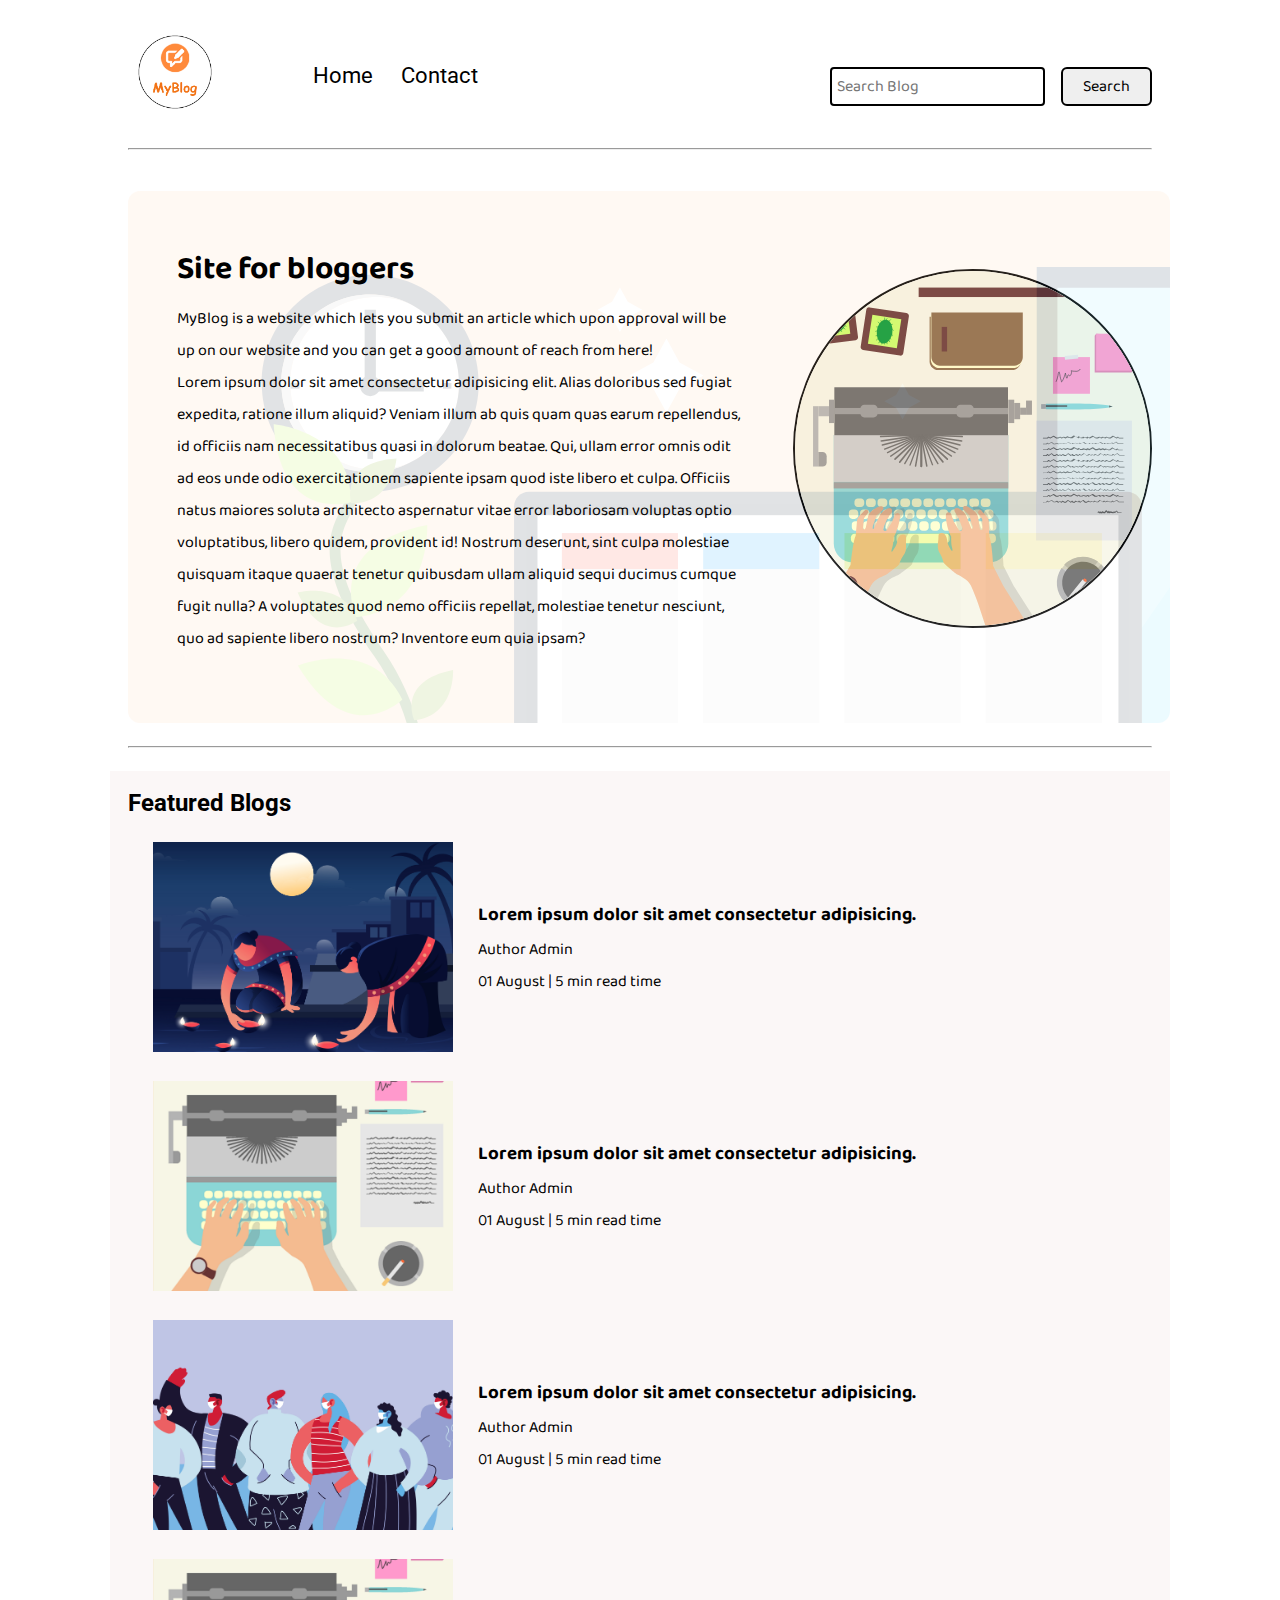
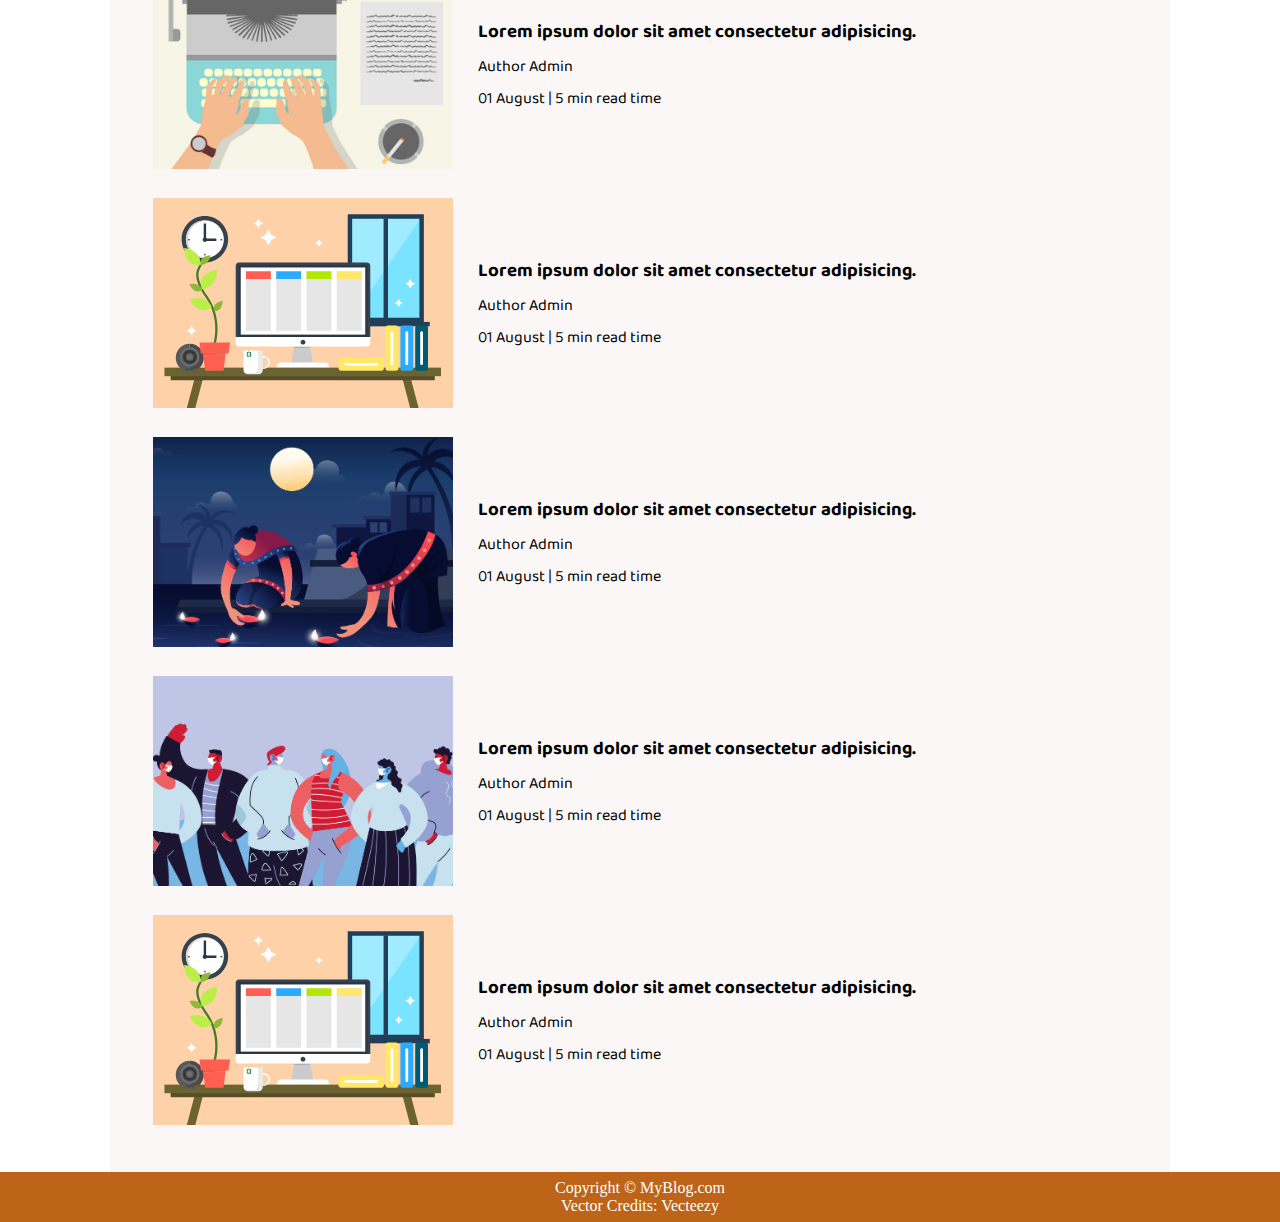
<file: index.html>
<!DOCTYPE html>
<html lang="en">

<head>
    <meta charset="UTF-8">
    <meta name="viewport" content="width=device-width, initial-scale=1.0">
    <link rel="stylesheet" href="css/utils.css">
    <link rel="stylesheet" href="css/style.css">
    <link rel="stylesheet" href="css/mobile.css">
    <title>MyBlog - for bloggers</title>
</head>

<body>
    <nav class="navigation max-width-1 m-auto">
        <div class="nav-left">
            <a href="/">
                <span><img src="img/logo.png" width="94px" alt=""></span>
            </a>
            <ul>
                <li><a href="/">Home</a></li>
                <li><a href="/contact.html">Contact</a></li>
            </ul>
        </div>
        <div class="nav-right">
            <form action="/search.html" method="get">
                <input class="form-input" type="text" name="query" placeholder="Search Blog">
                <button class="btn">Search</button>
            </form>

        </div>

    </nav>
    <div class="max-width-1 m-auto">
        <hr>
    </div>
    <div class="m-auto content max-width-1 my-2">
        <div class="content-left">
            <h1>Site for bloggers</h1>
            <p>MyBlog is a website which lets you submit an article which upon approval will be up on our website and you
                can get a good amount of reach from here!</p>
            <p>Lorem ipsum dolor sit amet consectetur adipisicing elit. Alias doloribus sed fugiat expedita, ratione illum aliquid? Veniam illum ab quis quam quas earum repellendus, id officiis nam necessitatibus quasi in dolorum beatae. Qui, ullam error omnis odit ad eos unde odio exercitationem sapiente ipsam quod iste libero et culpa. Officiis natus maiores soluta architecto aspernatur vitae error laboriosam voluptas optio voluptatibus, libero quidem, provident id! Nostrum deserunt, sint culpa molestiae quisquam itaque quaerat tenetur quibusdam ullam aliquid sequi ducimus cumque fugit nulla? A voluptates quod nemo officiis repellat, molestiae tenetur nesciunt, quo ad sapiente libero nostrum? Inventore eum quia ipsam?</p>
        </div>
        <div class="content-right">
            <img src="img/home.svg" alt="iBlog">
        </div>
    </div>

    <div class="max-width-1 m-auto">
        <hr>
    </div>
    <div class="home-articles max-width-1 m-auto font2">
        <h2>Featured Blogs</h2>
        <div class="home-article">
            <div class="home-article-img">
                <img src="img/3.png" alt="article">
            </div>
            <div class="home-article-content font1">
                <a href="/blogpost.html">
                    <h3>Lorem ipsum dolor sit amet consectetur adipisicing.</h3>
                </a>

                <div>Author Admin</div>
                <span>01 August | 5 min read time</span>
            </div>
        </div>
        <div class="home-article">
            <div class="home-article-img">
                <img src="img/1.png" alt="article">
            </div>
            <div class="home-article-content font1">
                <a href="/blogpost.html">
                    <h3>Lorem ipsum dolor sit amet consectetur adipisicing.</h3>
                </a>

                <div>Author Admin</div>
                <span>01 August | 5 min read time</span>
            </div>
        </div>
        <div class="home-article">
            <div class="home-article-img">
                <img src="img/2.png" alt="article">
            </div>
            <div class="home-article-content font1">
                <a href="/blogpost.html">
                    <h3>Lorem ipsum dolor sit amet consectetur adipisicing.</h3>
                </a>

                <div>Author Admin</div>
                <span>01 August | 5 min read time</span>
            </div>
        </div>
        <div class="home-article">
            <div class="home-article-img">
                <img src="img/1.png" alt="article">
            </div>
            <div class="home-article-content font1">
                <a href="/blogpost.html">
                    <h3>Lorem ipsum dolor sit amet consectetur adipisicing.</h3>
                </a>

                <div>Author Admin</div>
                <span>01 August | 5 min read time</span>
            </div>
        </div>
        <div class="home-article">
            <div class="home-article-img">
                <img src="img/11.svg" alt="article">
            </div>
            <div class="home-article-content font1">
                <a href="/blogpost.html">
                    <h3>Lorem ipsum dolor sit amet consectetur adipisicing.</h3>
                </a>

                <div>Author Admin</div>
                <span>01 August | 5 min read time</span>
            </div>
        </div>
        <div class="home-article">
            <div class="home-article-img">
                <img src="img/3.png" alt="article">
            </div>
            <div class="home-article-content font1">
                <a href="/blogpost.html">
                    <h3>Lorem ipsum dolor sit amet consectetur adipisicing.</h3>
                </a>

                <div>Author Admin</div>
                <span>01 August | 5 min read time</span>
            </div>
        </div>
        <div class="home-article">
            <div class="home-article-img">
                <img src="img/2.png" alt="article">
            </div>
            <div class="home-article-content font1">
                <a href="/blogpost.html">
                    <h3>Lorem ipsum dolor sit amet consectetur adipisicing.</h3>
                </a>

                <div>Author Admin</div>
                <span>01 August | 5 min read time</span>
            </div>
        </div>
        <div class="home-article">
            <div class="home-article-img">
                <img src="img/11.svg" alt="article">
            </div>
            <div class="home-article-content font1">
                <a href="/blogpost.html">
                    <h3>Lorem ipsum dolor sit amet consectetur adipisicing.</h3>
                </a>

                <div>Author Admin</div>
                <span>01 August | 5 min read time</span>
            </div>
        </div>

    </div>

    <div class="footer">
        <p>Copyright &copy; MyBlog.com </p>
        <a href="https://www.vecteezy.com/free-vector/typewriter" style="text-decoration: none;">Vector Credits: Vecteezy</a>
    </div>
</body>

</html>
</file>
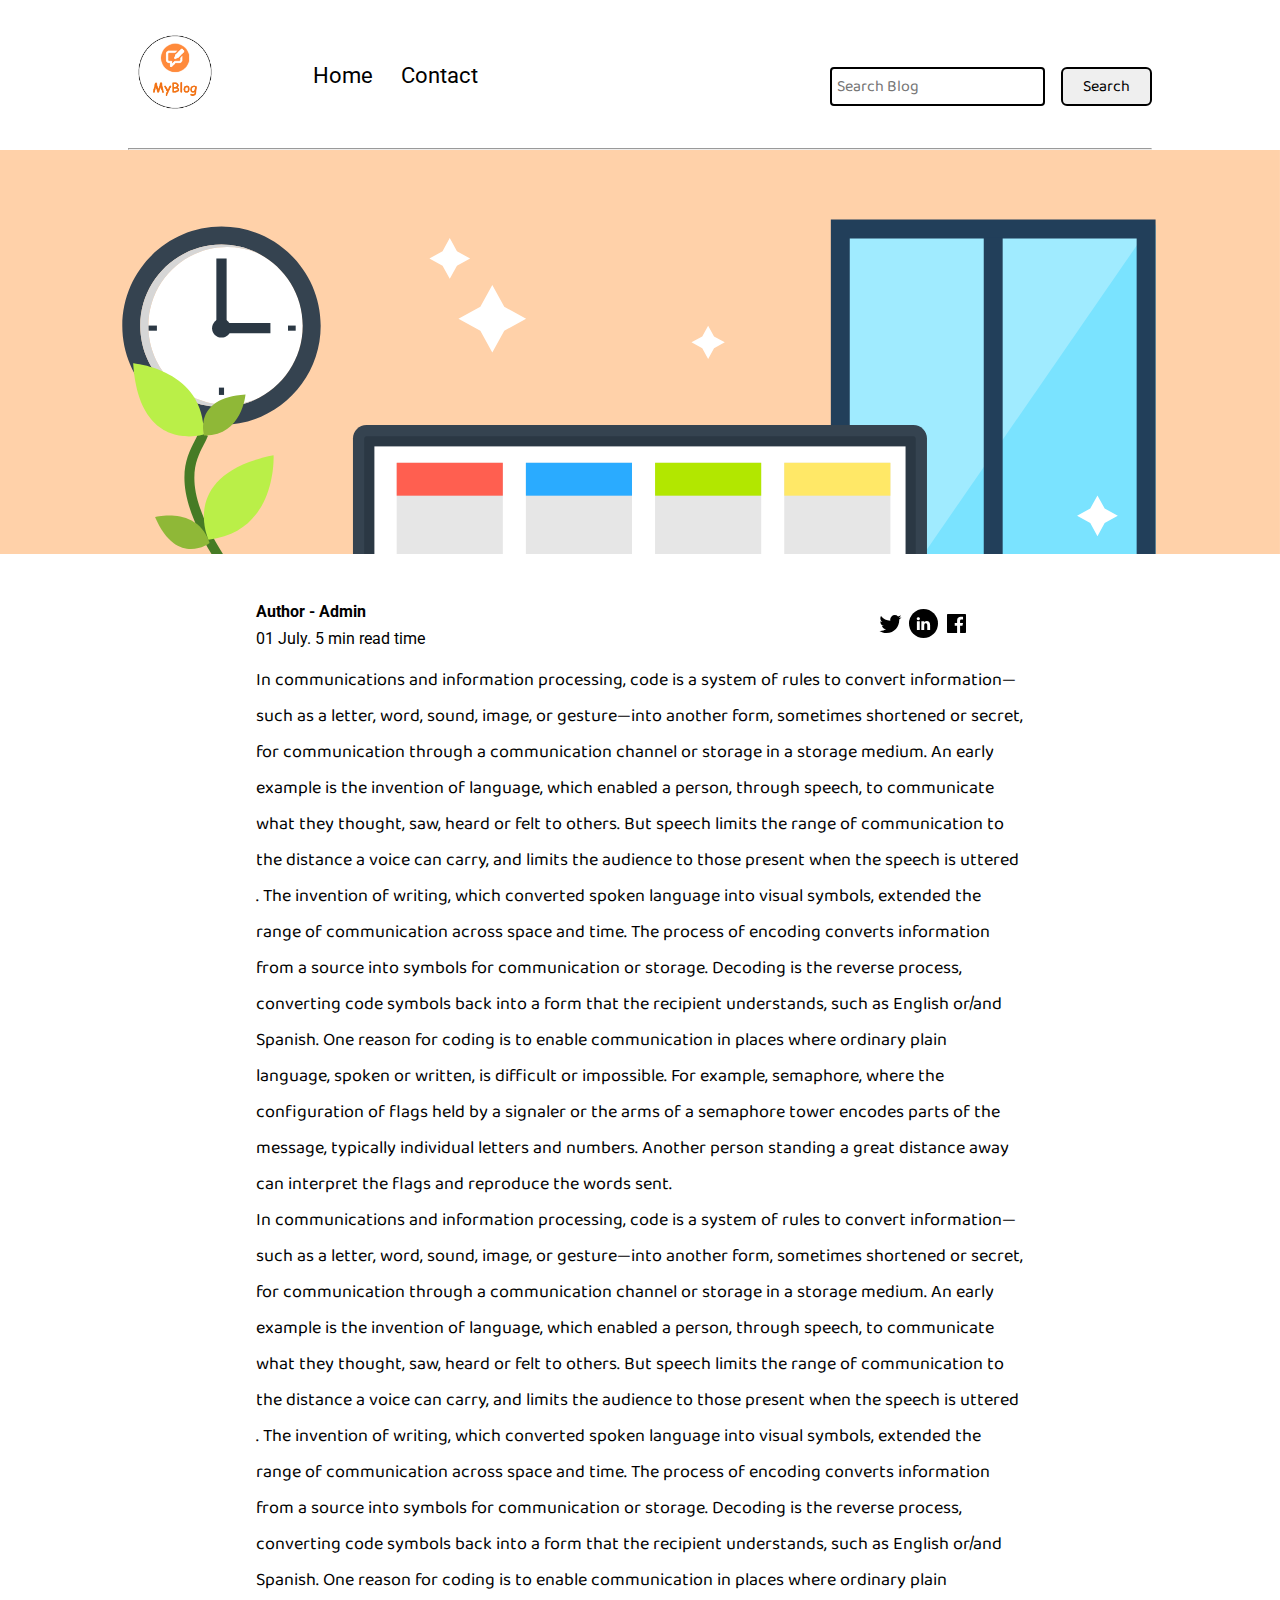
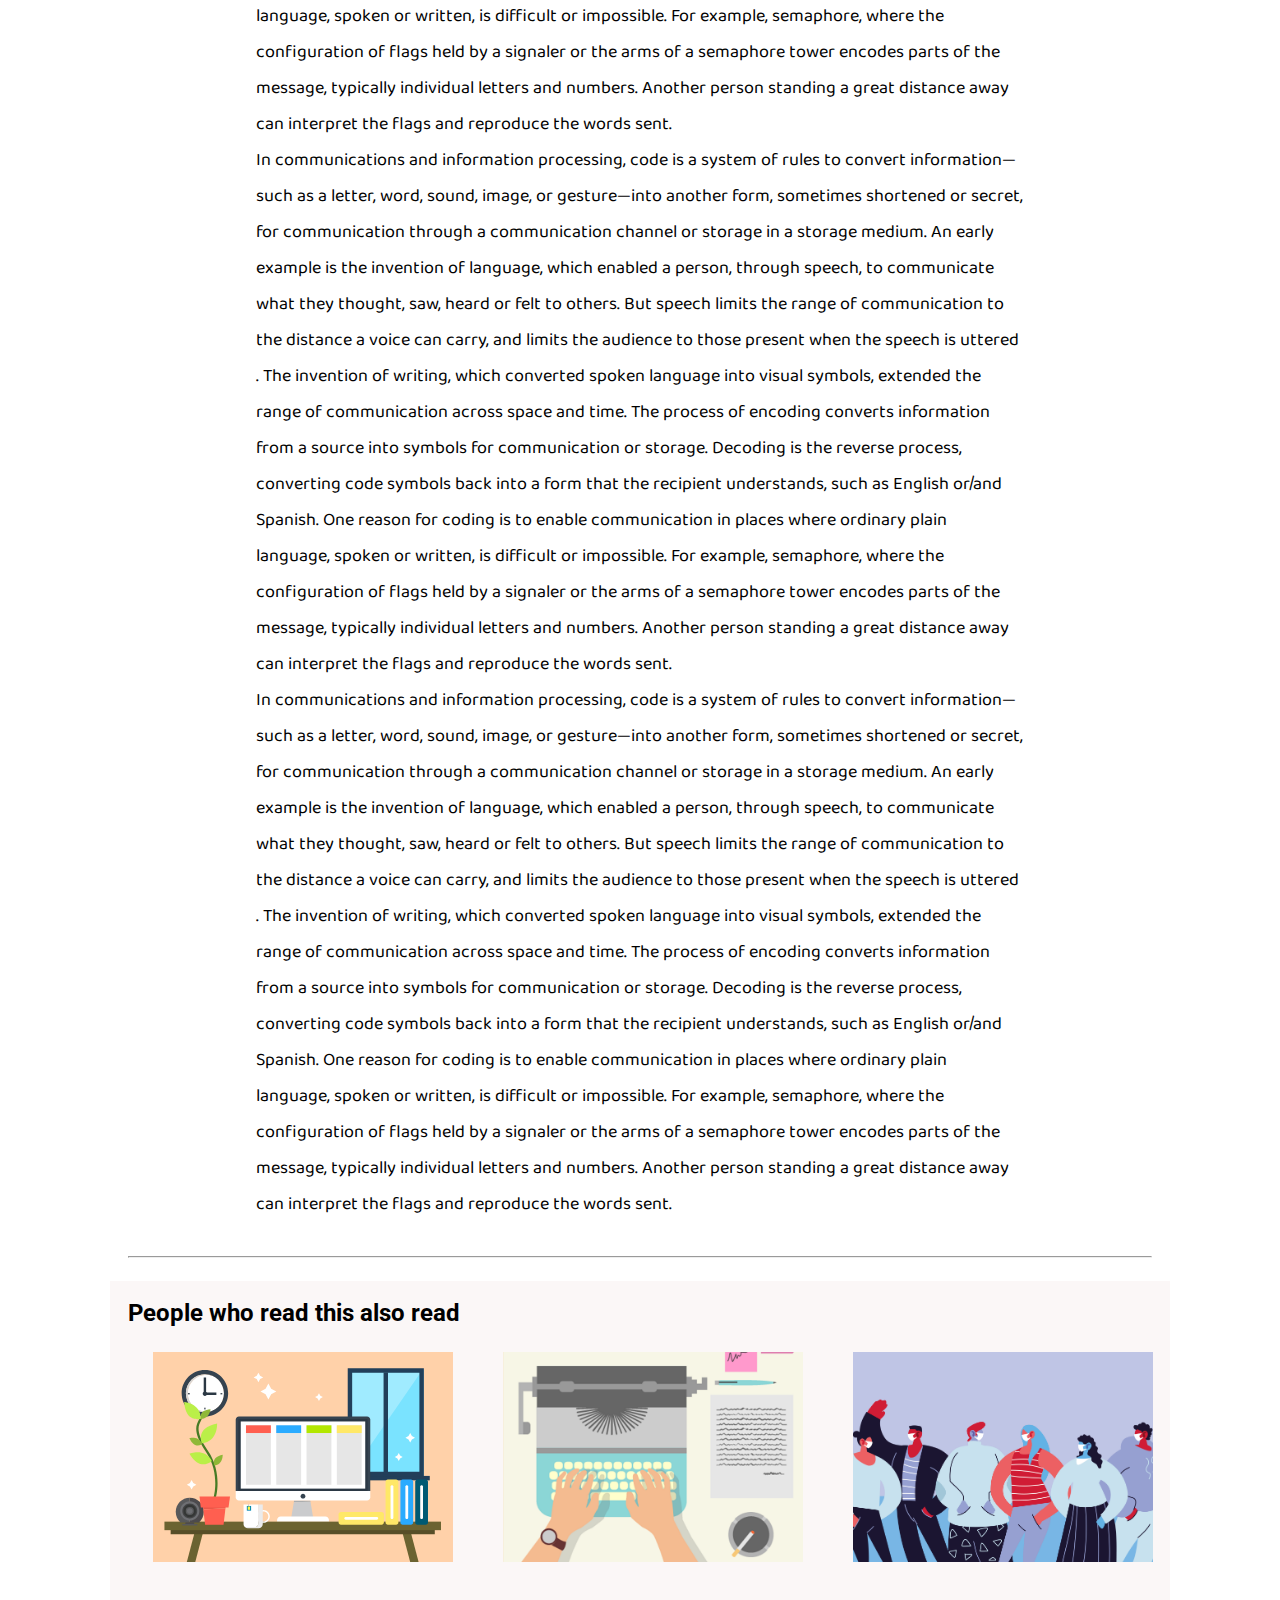
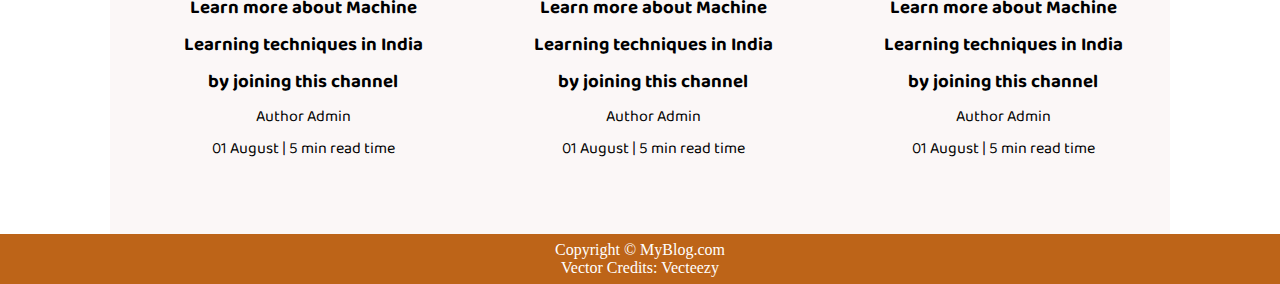
<file: blogpost.html>
<!DOCTYPE html>
<html lang="en">
<head>
    <meta charset="UTF-8">
    <meta name="viewport" content="width=device-width, initial-scale=1.0">
    <link rel="stylesheet" href="css/utils.css">
    <link rel="stylesheet" href="css/style.css">
    <link rel="stylesheet" href="css/blogpost.css">
    <link rel="stylesheet" href="css/mobile.css">
    <title>iBlog - Heaven for bloggers</title>
</head>
<body>
    <nav class="navigation max-width-1 m-auto">
        <div class="nav-left">
            <a href="/">
                <span><img src="img/logo.png" width="94px" alt=""></span>
            </a>
            <ul>
                <li><a href="/">Home</a></li>
                <li><a href="/contact.html">Contact</a></li>
            </ul>
        </div>
        <div class="nav-right">
            <form action="/search.html" method="get">
                <input class="form-input" type="text" name="query" placeholder="Search Blog">
                <button class="btn">Search</button>
            </form>

        </div>

    </nav>
    <div class="max-width-1 m-auto">
        <hr>
    </div>
    <div class="post-img">
        <img src="img/11.svg" alt="">
    </div>
    <div class="m-auto blog-post-content max-width-2 m-auto my-2">
        <div class="blogpost-meta">
            <div class="author-info">
                <div>
                <b>
                  Author - Admin
                </b>
                </div>
                <div>01 July. 5 min read time</div>
            </div>
            <div class="social">
                <svg width="29" height="29" class="hk"><path d="M22.05 7.54a4.47 4.47 0 0 0-3.3-1.46 4.53 4.53 0 0 0-4.53 4.53c0 .35.04.7.08 1.05A12.9 12.9 0 0 1 5 6.89a5.1 5.1 0 0 0-.65 2.26c.03 1.6.83 2.99 2.02 3.79a4.3 4.3 0 0 1-2.02-.57v.08a4.55 4.55 0 0 0 3.63 4.44c-.4.08-.8.13-1.21.16l-.81-.08a4.54 4.54 0 0 0 4.2 3.15 9.56 9.56 0 0 1-5.66 1.94l-1.05-.08c2 1.27 4.38 2.02 6.94 2.02 8.3 0 12.86-6.9 12.84-12.85.02-.24 0-.43 0-.65a8.68 8.68 0 0 0 2.26-2.34c-.82.38-1.7.62-2.6.72a4.37 4.37 0 0 0 1.95-2.51c-.84.53-1.81.9-2.83 1.13z"></path></svg>

                <svg style="background: black;
                border-radius: 21px;" width="29" height="29" viewBox="0 0 29 29" fill="none" class="hk"><path d="M5 6.36C5 5.61 5.63 5 6.4 5h16.2c.77 0 1.4.61 1.4 1.36v16.28c0 .75-.63 1.36-1.4 1.36H6.4c-.77 0-1.4-.6-1.4-1.36V6.36z"></path><path fill-rule="evenodd" clip-rule="evenodd" d="M10.76 20.9v-8.57H7.89v8.58h2.87zm-1.44-9.75c1 0 1.63-.65 1.63-1.48-.02-.84-.62-1.48-1.6-1.48-.99 0-1.63.64-1.63 1.48 0 .83.62 1.48 1.59 1.48h.01zM12.35 20.9h2.87v-4.79c0-.25.02-.5.1-.7.2-.5.67-1.04 1.46-1.04 1.04 0 1.46.8 1.46 1.95v4.59h2.87v-4.92c0-2.64-1.42-3.87-3.3-3.87-1.55 0-2.23.86-2.61 1.45h.02v-1.24h-2.87c.04.8 0 8.58 0 8.58z" fill="#fff"></path></svg>

                <svg width="29" height="29" class="hk"><path d="M23.2 5H5.8a.8.8 0 0 0-.8.8V23.2c0 .44.35.8.8.8h9.3v-7.13h-2.38V13.9h2.38v-2.38c0-2.45 1.55-3.66 3.74-3.66 1.05 0 1.95.08 2.2.11v2.57h-1.5c-1.2 0-1.48.57-1.48 1.4v1.96h2.97l-.6 2.97h-2.37l.05 7.12h5.1a.8.8 0 0 0 .79-.8V5.8a.8.8 0 0 0-.8-.79"></path></svg>

            </div>
        </div>
         <p class="font1">In communications and information processing, code is a system of rules to convert information—such as a letter, word, sound, image, or gesture—into another form, sometimes shortened or secret, for communication through a communication channel or storage in a storage medium. An early example is the invention of language, which enabled a person, through speech, to communicate what they thought, saw, heard or felt to others. But speech limits the range of communication to the distance a voice can carry, and limits the audience to those present when the speech is uttered . The invention of writing, which converted spoken language into visual symbols, extended the range of communication across space and time.

            The process of encoding converts information from a source into symbols for communication or storage. Decoding is the reverse process, converting code symbols back into a form that the recipient understands, such as English or/and Spanish.
            
            One reason for coding is to enable communication in places where ordinary plain language, spoken or written, is difficult or impossible. For example, semaphore, where the configuration of flags held by a signaler or the arms of a semaphore tower encodes parts of the message, typically individual letters and numbers. Another person standing a great distance away can interpret the flags and reproduce the words sent.</p>
         <p class="font1">In communications and information processing, code is a system of rules to convert information—such as a letter, word, sound, image, or gesture—into another form, sometimes shortened or secret, for communication through a communication channel or storage in a storage medium. An early example is the invention of language, which enabled a person, through speech, to communicate what they thought, saw, heard or felt to others. But speech limits the range of communication to the distance a voice can carry, and limits the audience to those present when the speech is uttered . The invention of writing, which converted spoken language into visual symbols, extended the range of communication across space and time.

            The process of encoding converts information from a source into symbols for communication or storage. Decoding is the reverse process, converting code symbols back into a form that the recipient understands, such as English or/and Spanish.
            
            One reason for coding is to enable communication in places where ordinary plain language, spoken or written, is difficult or impossible. For example, semaphore, where the configuration of flags held by a signaler or the arms of a semaphore tower encodes parts of the message, typically individual letters and numbers. Another person standing a great distance away can interpret the flags and reproduce the words sent.</p>
         <p class="font1">In communications and information processing, code is a system of rules to convert information—such as a letter, word, sound, image, or gesture—into another form, sometimes shortened or secret, for communication through a communication channel or storage in a storage medium. An early example is the invention of language, which enabled a person, through speech, to communicate what they thought, saw, heard or felt to others. But speech limits the range of communication to the distance a voice can carry, and limits the audience to those present when the speech is uttered . The invention of writing, which converted spoken language into visual symbols, extended the range of communication across space and time.

            The process of encoding converts information from a source into symbols for communication or storage. Decoding is the reverse process, converting code symbols back into a form that the recipient understands, such as English or/and Spanish.
            
            One reason for coding is to enable communication in places where ordinary plain language, spoken or written, is difficult or impossible. For example, semaphore, where the configuration of flags held by a signaler or the arms of a semaphore tower encodes parts of the message, typically individual letters and numbers. Another person standing a great distance away can interpret the flags and reproduce the words sent.</p>
         <p class="font1">In communications and information processing, code is a system of rules to convert information—such as a letter, word, sound, image, or gesture—into another form, sometimes shortened or secret, for communication through a communication channel or storage in a storage medium. An early example is the invention of language, which enabled a person, through speech, to communicate what they thought, saw, heard or felt to others. But speech limits the range of communication to the distance a voice can carry, and limits the audience to those present when the speech is uttered . The invention of writing, which converted spoken language into visual symbols, extended the range of communication across space and time.

            The process of encoding converts information from a source into symbols for communication or storage. Decoding is the reverse process, converting code symbols back into a form that the recipient understands, such as English or/and Spanish.
            
            One reason for coding is to enable communication in places where ordinary plain language, spoken or written, is difficult or impossible. For example, semaphore, where the configuration of flags held by a signaler or the arms of a semaphore tower encodes parts of the message, typically individual letters and numbers. Another person standing a great distance away can interpret the flags and reproduce the words sent.</p>
    </div>

    <div class="max-width-1 m-auto"><hr></div>
    <div class="home-articles max-width-1 m-auto font2">
        <h2>People who read this also read</h2>
        <div class="row">

       
        <div class="home-article more-post">
            <div class="home-article-img">
                <img src="img/11.svg" alt="article">
            </div>
            <div class="home-article-content font1 center">
                <a href="/blogpost.html"><h3>Learn more about Machine Learning techniques in India by joining this channel</h3></a>
                
                <div>Author Admin</div>
                <span>01 August | 5 min read time</span>
            </div>
        </div>
        <div class="home-article more-post">
            <div class="home-article-img">
                <img src="img/1.png" alt="article">
            </div>
            <div class="home-article-content font1 center">
                <a href="/blogpost.html"><h3>Learn more about Machine Learning techniques in India by joining this channel</h3></a>
                
                <div>Author Admin</div>
                <span>01 August | 5 min read time</span>
            </div>
        </div>
        <div class="home-article more-post">
            <div class="home-article-img">
                <img src="img/2.png" alt="article">
            </div>
            <div class="home-article-content font1 center">
                <a href="/blogpost.html"><h3>Learn more about Machine Learning techniques in India by joining this channel</h3></a>
                
                <div>Author Admin</div>
                <span>01 August | 5 min read time</span>
            </div>
        </div>
        
    </div>
    </div>

    <div class="footer">
        <p>Copyright &copy; MyBlog.com </p>
        <a href="https://www.vecteezy.com/free-vector/typewriter" style="text-decoration: none;">Vector Credits: Vecteezy</a>
    </div>
</body>
</html>
</file>
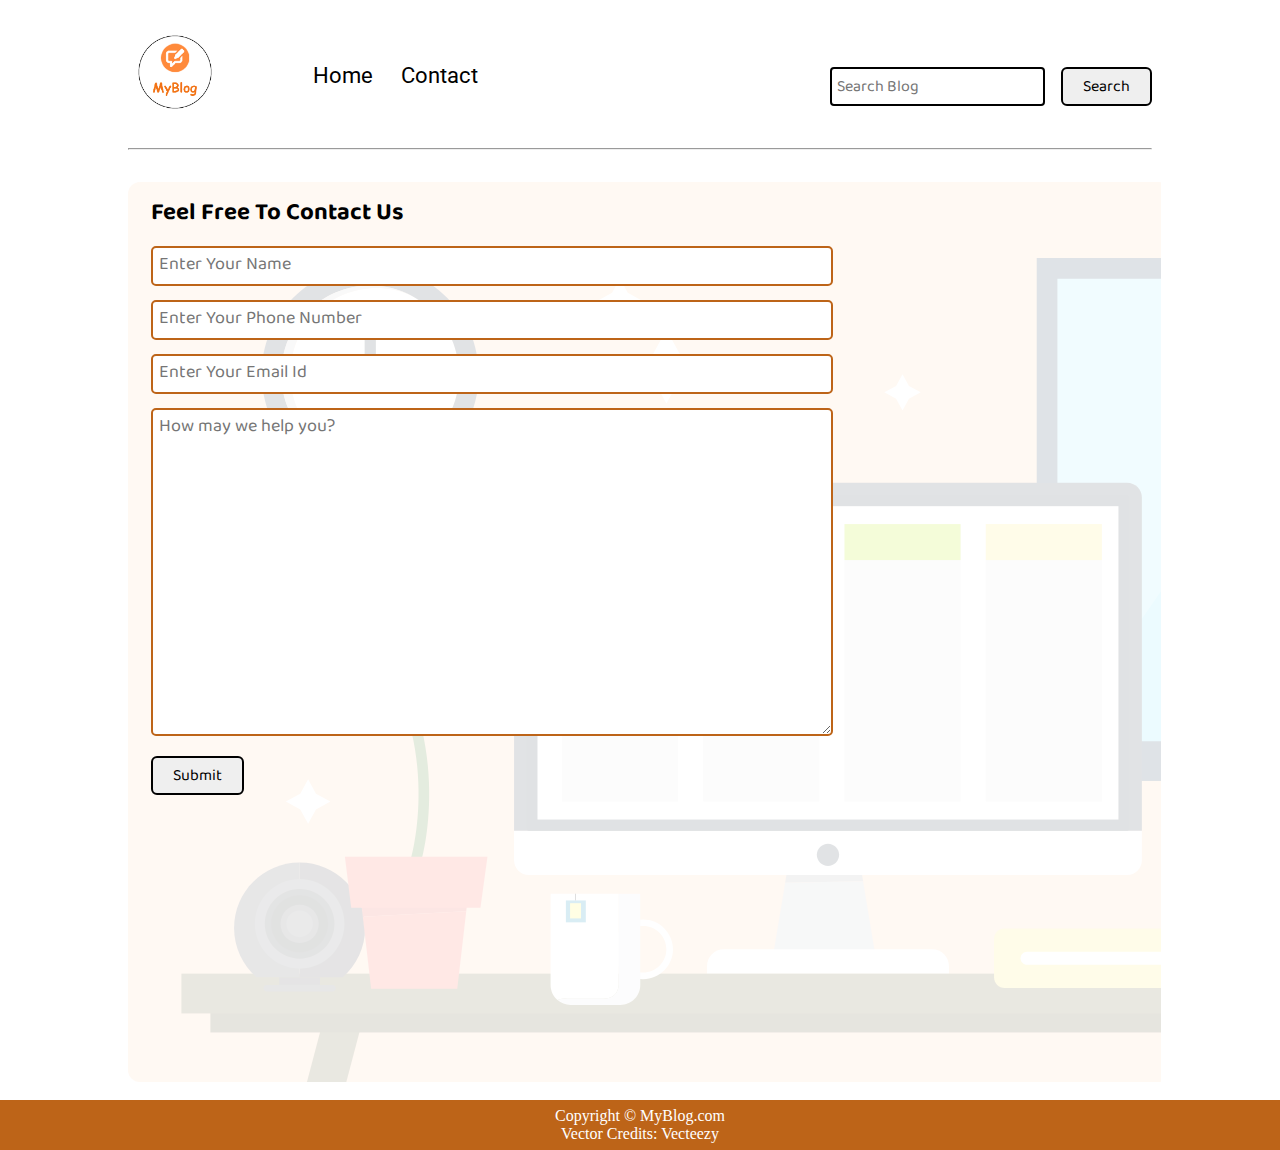
<file: contact.html>
<!DOCTYPE html>
<html lang="en">
<head>
    <meta charset="UTF-8">
    <meta name="viewport" content="width=device-width, initial-scale=1.0">
    <link rel="stylesheet" href="css/utils.css">
    <link rel="stylesheet" href="css/style.css">
    <link rel="stylesheet" href="css/contact.css">
    <link rel="stylesheet" href="css/mobile.css">
    <title>MyBlog - for bloggers</title>
</head>
<body>
    <nav class="navigation max-width-1 m-auto">
        <div class="nav-left">
            <a href="/">
                <span><img src="img/logo.png" width="94px" alt=""></span>
            </a>
            <ul>
                <li><a href="/">Home</a></li>
                <li><a href="/contact.html">Contact</a></li>
            </ul>
        </div>
        <div class="nav-right">
            <form action="/search.html" method="get">
                <input class="form-input" type="text" name="query" placeholder="Search Blog">
                <button class="btn">Search</button>
            </form>

        </div>

    </nav>
    <div class="max-width-1 m-auto">
        <hr>
    </div>
    <div class="contact-content font1 max-width-1 m-auto">
        <div class="max-width-1 m-auto mx-1">
            <h2>Feel Free To Contact Us</h2>
            <div class="contact-form">
                <div class="form-box">
                    <input type="text" placeholder="Enter Your Name">
                </div>
                <div class="form-box">
                    <input type="text" placeholder="Enter Your Phone Number">
                </div>
                <div class="form-box">
                    <input type="text" placeholder="Enter Your Email Id">
                </div>
                <div class="form-box">
                    <textarea name="" id="" cols="30" rows="9" placeholder="How may we help you?"></textarea>
                </div>
                <div class="form-box">
                    <button class="btn">Submit</button>
                </div>

            </div>
        </div>

    </div>
 

   

    <div class="footer">
        <p>Copyright &copy; MyBlog.com </p>
        <a href="https://www.vecteezy.com/free-vector/typewriter" style="text-decoration: none;">Vector Credits: Vecteezy</a>
    </div>
</body>
</html>
</file>
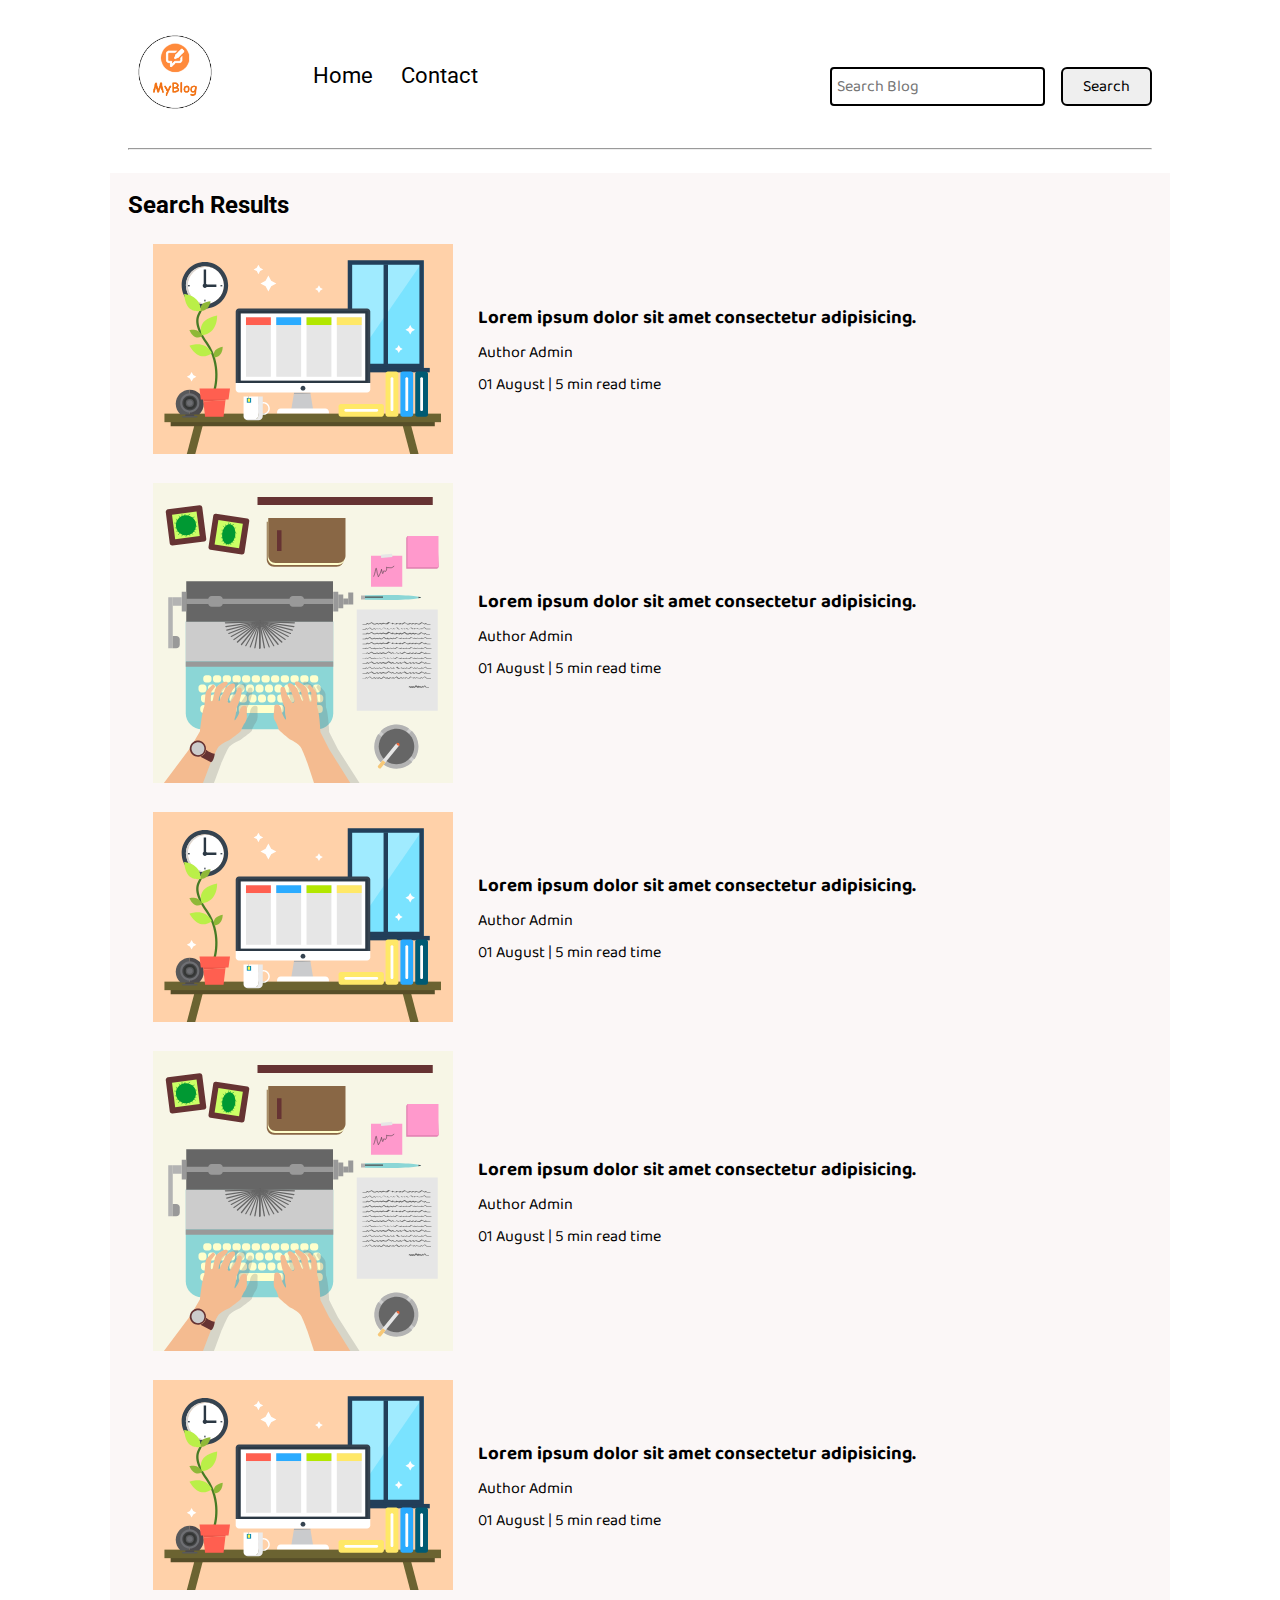
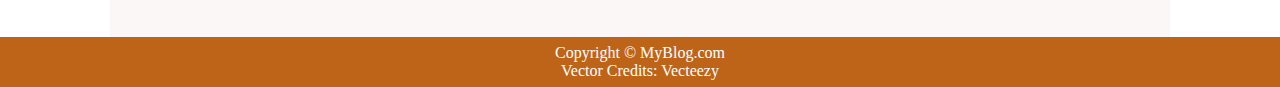
<file: search.html>
<!DOCTYPE html>
<html lang="en">
<head>
    <meta charset="UTF-8">
    <meta name="viewport" content="width=device-width, initial-scale=1.0">
    <link rel="stylesheet" href="css/utils.css">
    <link rel="stylesheet" href="css/style.css">
    <link rel="stylesheet" href="css/mobile.css">
    <title>iBlog - Heaven for bloggers</title>
</head>
<body>
    <nav class="navigation max-width-1 m-auto">
        <div class="nav-left">
            <a href="/">
                <span><img src="img/logo.png" width="94px" alt=""></span>
            </a>
            <ul>
                <li><a href="/">Home</a></li>
                <li><a href="/contact.html">Contact</a></li>
            </ul>
        </div>
        <div class="nav-right">
            <form action="/search.html" method="get">
                <input class="form-input" type="text" name="query" placeholder="Search Blog">
                <button class="btn">Search</button>
            </form>

        </div>

    </nav>
 

    <div class="max-width-1 m-auto"><hr></div>
    <div class="home-articles max-width-1 m-auto font2">
        
        <h2>Search Results</h2>
        <div class="home-article">
            <div class="home-article-img">
                <img src="img/11.svg" alt="article">
            </div>
            <div class="home-article-content font1">
                <a href="/blogpost.html"><h3>Lorem ipsum dolor sit amet consectetur adipisicing.</h3></a>
                
                <div>Author Admin</div>
                <span>01 August | 5 min read time</span>
            </div>
        </div>
        <div class="home-article">
            <div class="home-article-img">
                <img src="img/home.svg" alt="article">
            </div>
            <div class="home-article-content font1">
                <a href="/blogpost.html"><h3>Lorem ipsum dolor sit amet consectetur adipisicing.</h3></a>
                
                <div>Author Admin</div>
                <span>01 August | 5 min read time</span>
            </div>
        </div>
        <div class="home-article">
            <div class="home-article-img">
                <img src="img/11.svg" alt="article">
            </div>
            <div class="home-article-content font1">
                <a href="/blogpost.html"><h3>Lorem ipsum dolor sit amet consectetur adipisicing.</h3></a>
                
                <div>Author Admin</div>
                <span>01 August | 5 min read time</span>
            </div>
        </div>
        <div class="home-article">
            <div class="home-article-img">
                <img src="img/home.svg" alt="article">
            </div>
            <div class="home-article-content font1">
                <a href="/blogpost.html"><h3>Lorem ipsum dolor sit amet consectetur adipisicing.</h3></a>
                
                <div>Author Admin</div>
                <span>01 August | 5 min read time</span>
            </div>
        </div>
        <div class="home-article">
            <div class="home-article-img">
                <img src="img/11.svg" alt="article">
            </div>
            <div class="home-article-content font1">
                <a href="/blogpost.html"><h3>Lorem ipsum dolor sit amet consectetur adipisicing.</h3></a>
                
                <div>Author Admin</div>
                <span>01 August | 5 min read time</span>
            </div>
        </div>
         
    </div>

    <div class="footer">
        <p>Copyright &copy; MyBlog.com </p>
        <a href="https://www.vecteezy.com/free-vector/typewriter" style="text-decoration: none;">Vector Credits: Vecteezy</a>
    </div>
</body>
</html>
</file>
<file: css/utils.css>
@import url("https://fonts.googleapis.com/css2?family=Roboto&display=swap");
@import url("https://fonts.googleapis.com/css2?family=Baloo+Bhaina+2:wght@500&display=swap");
:root { 
  --main-bg-color: #bd6418;
  --font1: "Baloo Bhaina 2", cursive;
  --font2: "Roboto", sans-serif;
}

.center{
  text-align: center
}

.font1 {
  font-family: var(--font1);
}
.font2 {
  font-family: var(--font2);
}

.max-width-1 {
  max-width: 80vw;
}

.max-width-2 {
  max-width: 60vw;
}

.m-auto {
  margin: auto;
}

.mx-1{
  margin-left: 23px;
  margin-right: 23px;
}

.my-2{
  margin-top: 32px;
  margin-bottom: 32px;
}

.btn {
  padding: 0px 20px;
  padding-top: 3px;
  border: 2px solid black;
  border-radius: 6px;
  font-family: var(--font1);
  font-size: 16px;
  cursor: pointer;
  transition: all 0.3s ease-in-out;
}

.btn:hover {
  color: white;
  background: var(--main-bg-color);
}

.form-input {
  padding: 0px 5px;
  padding-top: 3px;
  font-size: 16px;
  border: 2px solid black;
  border-radius: 4px;
  margin: 0 13px;
  font-family: var(--font1);
}

.form-box input, textarea{
  width: 52vw;
  padding: 0px 6px;
  margin: 7px 0;
  font-size: 18px;
  font-family: var(--font1);
  border: 2px solid var(--main-bg-color);
    border-radius: 5px;
}
</file>
<file: css/style.css>
* {
  margin: 0;
  padding: 0; 
}

.navigation {
  margin-top: 25px;
  font-family: var(--font1);
  /* height: 74px;  */
  display: flex;
  justify-content: space-between;
  align-items: center;
}

.nav-left {
  display: flex;
}

.nav-left span {
  font-size: 35px;
  padding-top: 10px;
}

.nav-left ul {
  display: flex;
  align-items: center;
  margin: 0 77px;
  font-size: 22px;
  padding-bottom: 23px;
}

.nav-left ul li {
  list-style: none;
  margin: 0 14px;
  font-family: var(--font2);
  transition: all 0.3s ease-in-out;
}

.nav-left ul li a {
  text-decoration: none;
  color: black;
}

.nav-left ul li a:hover {
  color: var(--main-bg-color);
  font-weight: bolder;
}

.content {
  height: 100%;
  display: flex;
  margin-top: 32px;
  padding: 9px;
  position: relative;
}

.content::after {
  content: "";
  background-image: url("../img/11.svg");
  position: absolute;
  width: 100%;
  height: inherit;
  opacity: 0.15;
  border-radius: 12px;
}

.content-left {
  font-family: var(--font1);
  display: flex;
  flex-direction: column;
  justify-content: center;
  padding: 49px;
  z-index: 1;
}

.content-right {
  display: flex;
  align-items: center;
  justify-content: center;
}

.content-right img {
  height: 355px;
  border: 2px solid black;
  border-radius: 200px;
}

.home-articles {
  padding: 18px;
  background-color: rgb(248, 239, 239, 0.5);
  margin-top: 23px;
  position: relative;
}

.year-box {
  position: absolute;  
  right: 0px;
  top: 100px;
  width: 234px;
  height: 255px;
  font-size: 18px;
}

.year-box div {
  margin: 12px 0px;
}

.home-article {
  display: flex;
  margin: 25px;
}

.home-article img {
  width: 300px;
}

.home-article-content {
  align-self: center;
  padding: 25px;
}

.home-article-content a {
  text-decoration: none;
  color: black;
}
/* .home-articles{} */
.footer {
  height: 50px;
  background-color: var(--main-bg-color);
  display: flex;
  align-items: center;
  justify-content: center;
  color: white;
  flex-direction: column;
}

.footer a {
  color: white;
}
</file>
<file: css/mobile.css>
@media screen and (max-width: 1200px) {
  .navigation {
    flex-direction: column;
    margin-bottom: 23px;
  }

  .nav-left {
    flex-direction: column;
    text-align: center;
  }

  .content-right {
    display: none;
  }

  .home-article {
    flex-direction: column;
  }

  .home-article-img {
    text-align: center;
  }

  .year-box {
    top: 25px;
    left: 60vw;
    font-size: 11px;
    display: flex;
  }

  .year-box div {
    padding: 0 3px;
    margin: 0;
  }

  .home-article img {
    width: 70vw;
  }
  .form-input {
    width: 50%;
  }
  .form-box input,
  textarea {
    width: 66vw;
  }
  .row {
    flex-direction: column;
  }
  .social {
    padding: 0;
  }
  .post-img {
    height: auto;
  }
  .adjust-year {
    position: static;
    height: auto;
    padding: 12px 0px;
    display: flex;
    justify-content: flex-end;
    width: 100%;
  }
}
</file>
<file: css/blogpost.css>
.post-img{
    height: 404px;
    overflow: hidden; 
}
.post-img img{
    width: 100%;
}
/* .blog-post-content{
    background-color: rgba(202, 202, 202, 0.522);
    padding: 10px 35px;
} */
.blog-post-content h1{
    text-align: center;
}
.blog-post-content p{
    font-size: 18px; 
}

.row{
    display: flex;
}
.more-post{
    flex-direction: column; 
    align-items: center;
}
.blogpost-meta{ 
    display: flex;
    justify-content: space-between;
}

.author-info{
    margin: 12px 0;
}
.author-info div{
    padding: 4px 0px;
    font-family: var(--font2);
}
.social{
    padding-right: 53px;
    align-self: center;
    cursor: pointer;
}
</file>
<file: css/contact.css>
.contact-content{  
    height: 100vh;
    margin-top: 32px;
    padding: 9px;
    position: relative; 
    overflow: hidden;
  }
  
  .contact-content::after {
    content: "";
    background-image: url("../img/11.svg");
    position: absolute;
    top:0;
    width: 100%;
    height: inherit;
    opacity: 0.15;
    border-radius: 12px;
    z-index: -1;
  }
</file>
